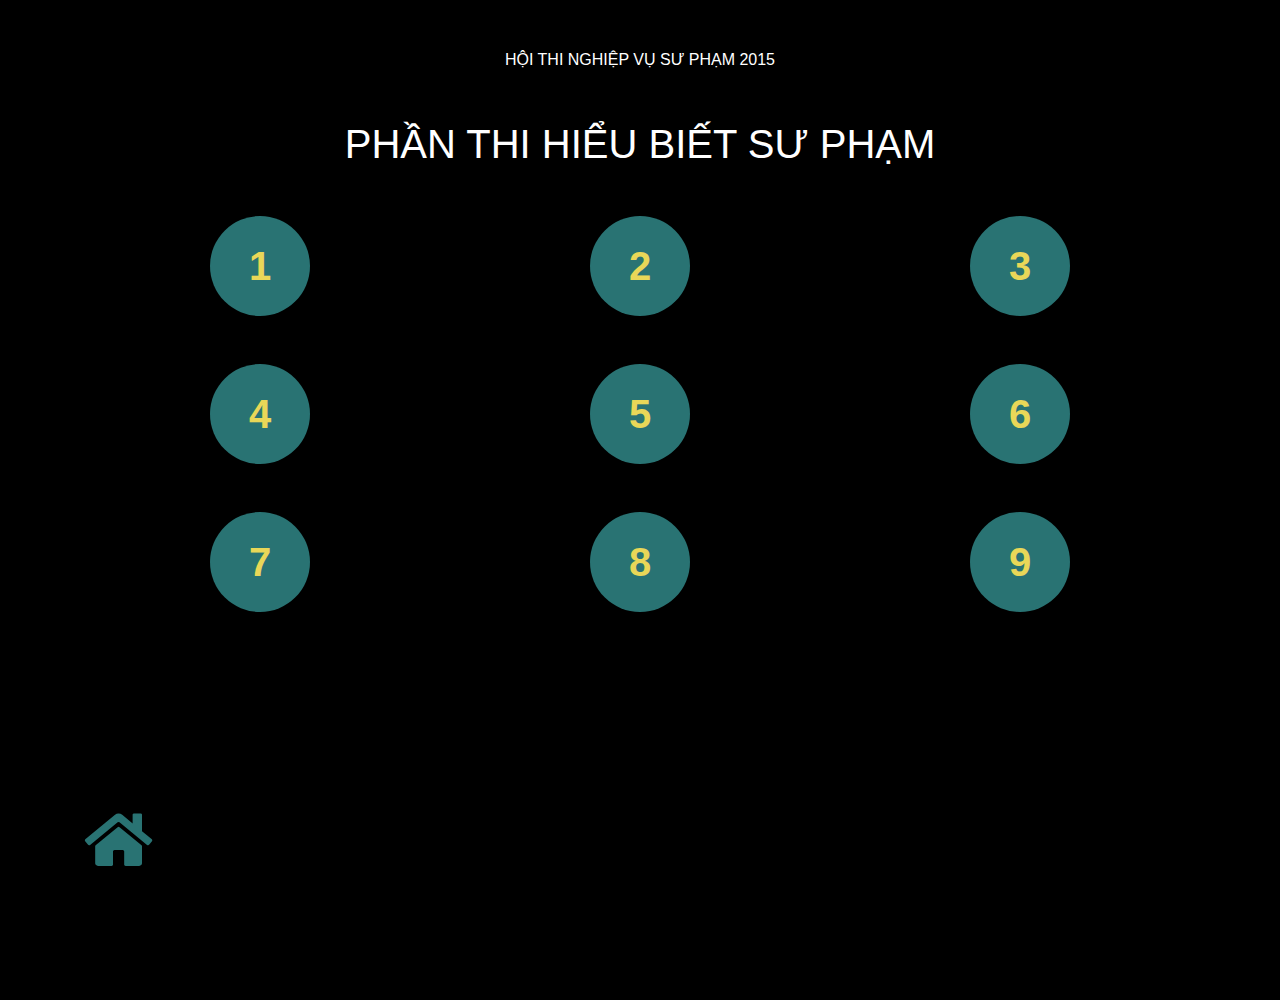
<file: index.html>
<!doctype html>
<html lang="en">
  <head>
    <!-- Required meta tags -->
    <meta charset="utf-8">
    <meta name="viewport" content="width=device-width, initial-scale=1, shrink-to-fit=no">

    <!-- Bootstrap CSS -->
    <link rel="stylesheet" href="./css/all.min.css">
    <link rel="stylesheet" href="./css/bootstrap.min.css">
    <link rel="stylesheet" href="./css/style.css">
    <title>Hội thi nghiệp vụ sư phạm</title>
  </head>
  <body>
	<section class="content">


	<div class="container">

		<p class="text-center pt-5">HỘI THI NGHIỆP VỤ SƯ PHẠM 2015</p>
		<h1 class="text-center my-5">PHẦN THI HIỂU BIẾT SƯ PHẠM</h1>
	
		<div class="row mb-5">
	      <div class="col-sm-4">
	        <a href="question1.html"><h1 class="hinh">1</h1></a>
	      </div>

	      <div class="col-sm-4">
	        <a href="question2.html"><h1 class="hinh">2</h1></a>
	      </div>

	      <div class="col-sm-4">
	        <a href="question3.html"><h1 class="hinh">3</h1></a>
	      </div>
	    </div>
		
		<div class="row mb-5">
	      <div class="col-sm-4">
	        <a href="question1.html"><h1 class="hinh">4</h1></a>
	      </div>

	      <div class="col-sm-4">
	        <a href="question2.html"><h1 class="hinh">5</h1></a>
	      </div>

	      <div class="col-sm-4">
	        <a href="question3.html"><h1 class="hinh">6</h1></a>
	      </div>  
	    </div>
		
		<div class="row mb-5">
	      <div class="col-sm-4">
	        <a href="question1.html"><h1 class="hinh">7</h1></a>
	      </div>

	      <div class="col-sm-4">
	        <a href="question2.html"><h1 class="hinh">8</h1></a>
	      </div>

	      <div class="col-sm-4">
	        <a href="question3.html"><h1 class="hinh">9</h1></a>
	      </div>  
	    </div>
		

	    <a href="index.html" class="fa fa-home icon"></a>

	</div>

	</section>

  
    <!-- Optional JavaScript -->
    <!-- jQuery first, then Popper.js, then Bootstrap JS -->
    <script src="./js/jquery-3.3.1.slim.min.js"></script>
    <script src="./js/popper.min.js"></script>
    <script src="./js/bootstrap.min.js"></script>
    <script src="./js/main.js"></script>
  </body>
</html>
</file>
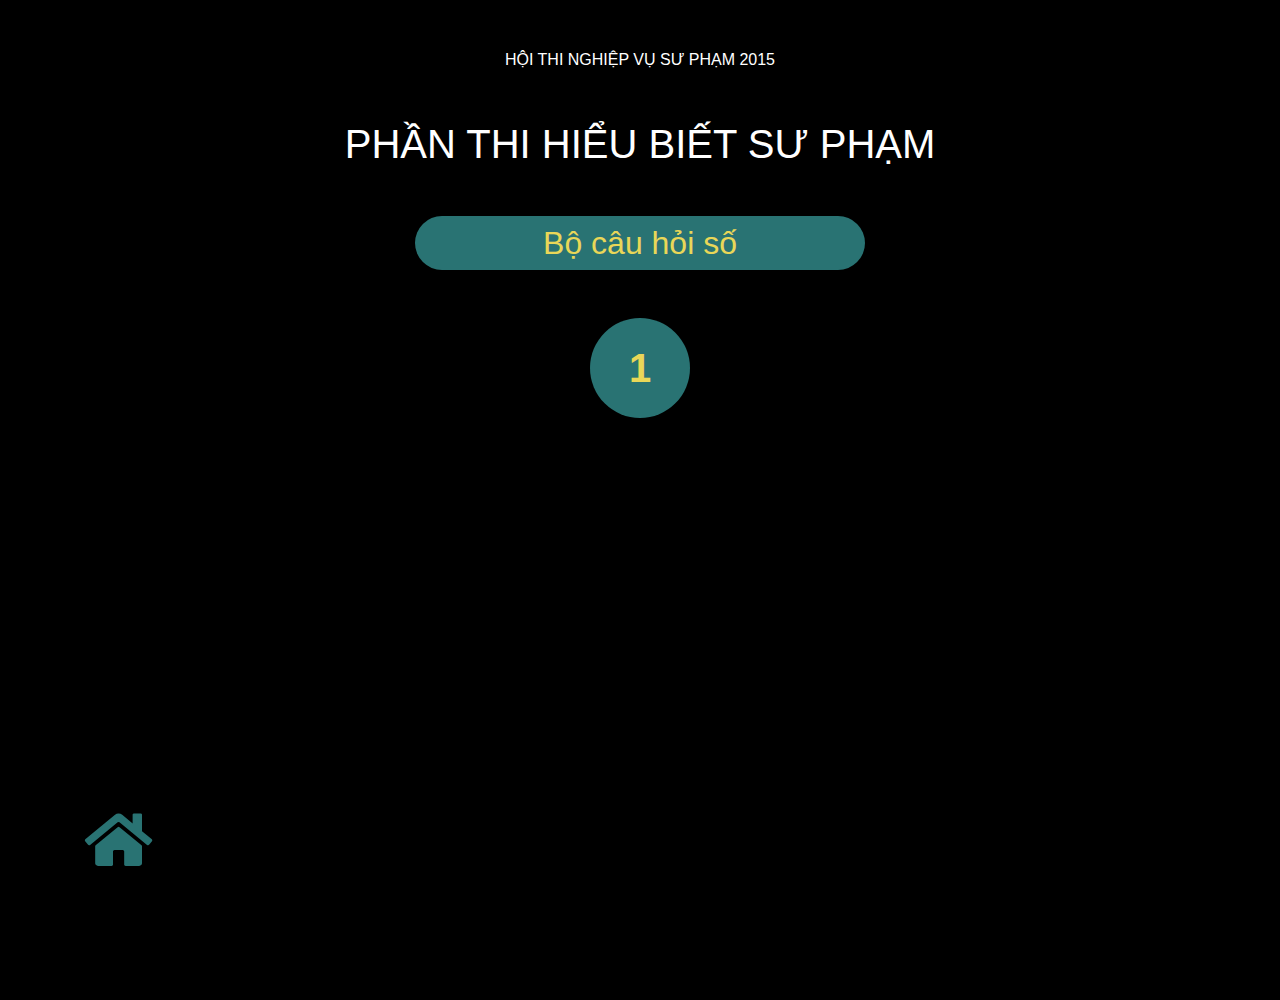
<file: question1.html>
<!DOCTYPE html>
<html lang="en">
<head>
	<!-- Required meta tags -->
    <meta charset="utf-8">
    <meta name="viewport" content="width=device-width, initial-scale=1, shrink-to-fit=no">

    <!-- Bootstrap CSS -->
    <link rel="stylesheet" href="./css/all.min.css">
    <link rel="stylesheet" href="./css/bootstrap.min.css">
    <link rel="stylesheet" href="./css/style.css">
	<title>Bộ câu hỏi số 1</title>
</head>
<body>

	<section class="content">
	<div class="container">
		
		<p class="text-center pt-5">HỘI THI NGHIỆP VỤ SƯ PHẠM 2015</p>
		<h1 class="text-center my-5">PHẦN THI HIỂU BIẾT SƯ PHẠM</h1>

		<h2 class="text-center mb-5">Bộ câu hỏi số</h2>
		<div>
			<a href="sub-question1.html"><h1 class="hinh">1</h1></a>
		</div>

		
		<a href="index.html" class="fa fa-home icon"></a>
	</div>
	</section>
	<!-- Optional JavaScript -->
    <!-- jQuery first, then Popper.js, then Bootstrap JS -->
    <script src="./js/jquery-3.3.1.slim.min.js"></script>
    <script src="./js/popper.min.js"></script>
    <script src="./js/bootstrap.min.js"></script>
    <script src="./js/main.js"></script>
</body>
</html>
</file>
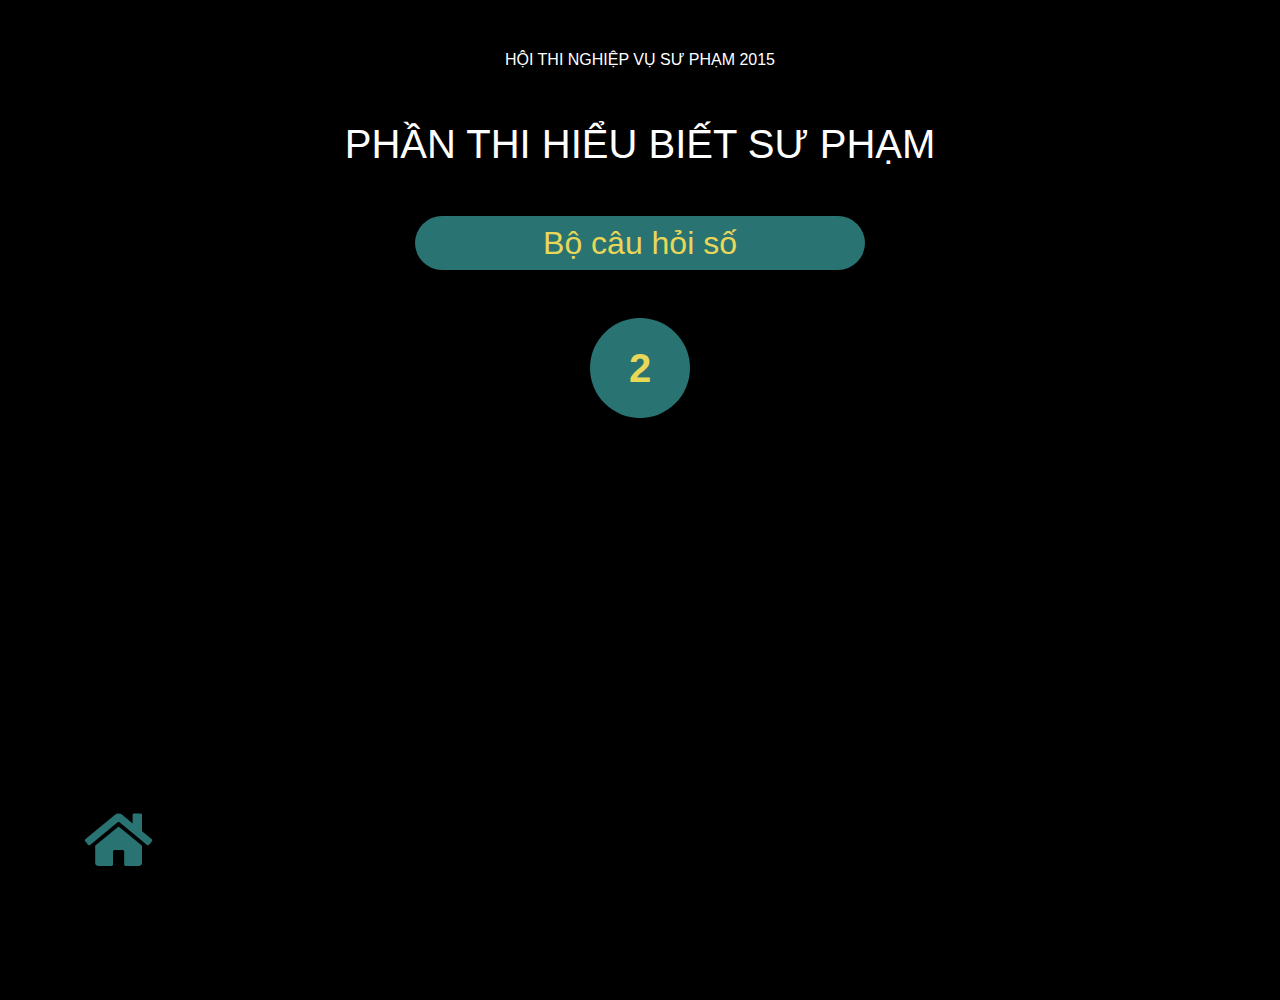
<file: question2.html>
<!DOCTYPE html>
<html lang="en">
<head>
	<!-- Required meta tags -->
    <meta charset="utf-8">
    <meta name="viewport" content="width=device-width, initial-scale=1, shrink-to-fit=no">

    <!-- Bootstrap CSS -->
    <link rel="stylesheet" href="./css/all.min.css">
    <link rel="stylesheet" href="./css/bootstrap.min.css">
    <link rel="stylesheet" href="./css/style.css">
	<title>Bộ câu hỏi số 2</title>
</head>
<body>

	<section class="content">
	<div class="container">
		
		<p class="text-center pt-5">HỘI THI NGHIỆP VỤ SƯ PHẠM 2015</p>
		<h1 class="text-center my-5">PHẦN THI HIỂU BIẾT SƯ PHẠM</h1>

		<h2 class="text-center mb-5">Bộ câu hỏi số</h2>
		<div>
			<a href="sub-question1.html"><h1 class="hinh">2</h1></a>
		</div>

		
		<a href="index.html" class="fa fa-home icon"></a>
	</div>
	</section>
	<!-- Optional JavaScript -->
    <!-- jQuery first, then Popper.js, then Bootstrap JS -->
    <script src="./js/jquery-3.3.1.slim.min.js"></script>
    <script src="./js/popper.min.js"></script>
    <script src="./js/bootstrap.min.js"></script>
    <script src="./js/main.js"></script>
</body>
</html>
</file>
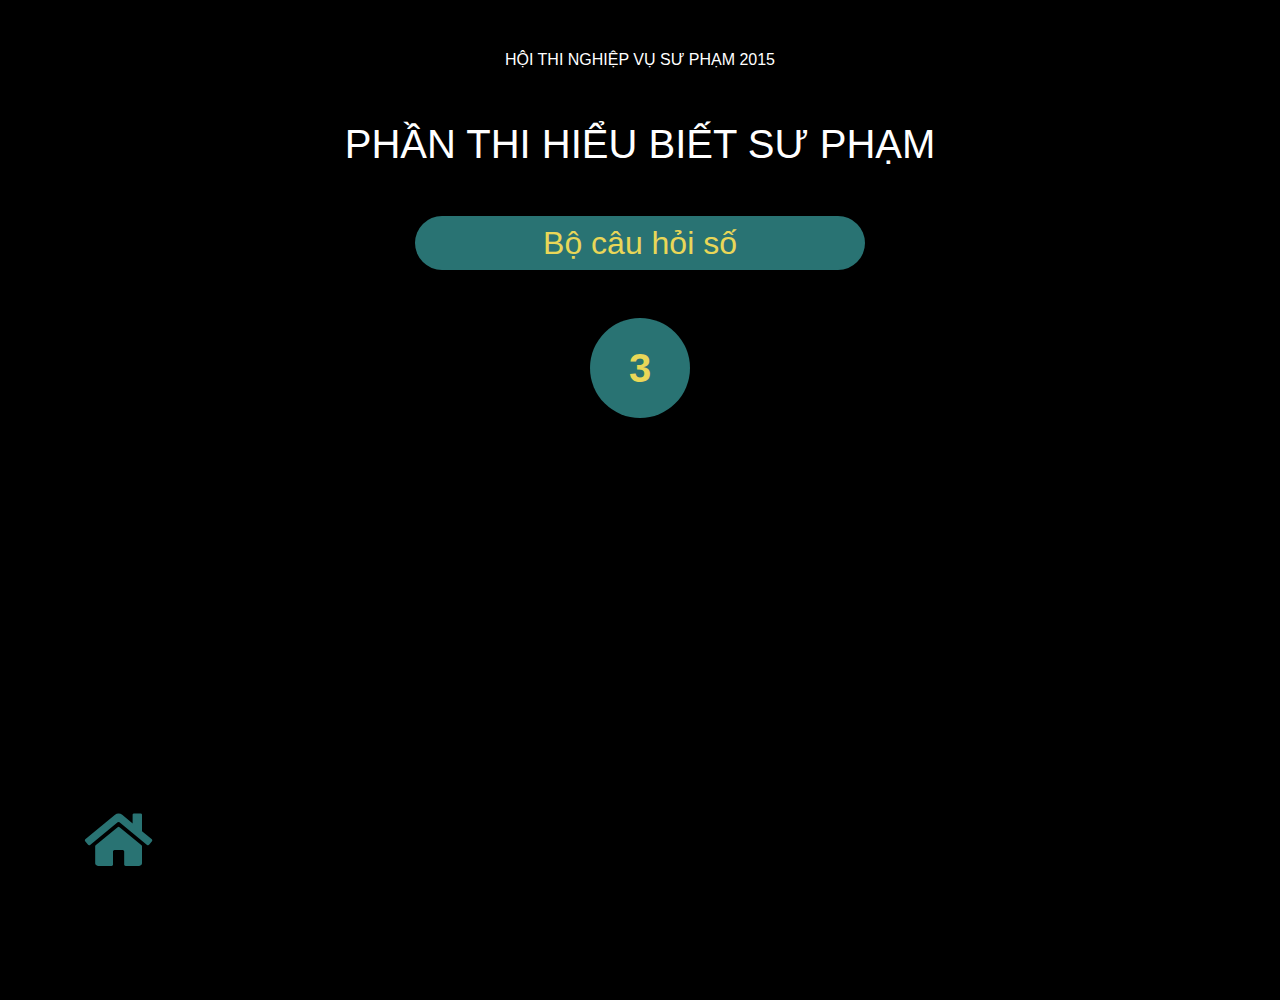
<file: question3.html>
<!DOCTYPE html>
<html lang="en">
<head>
	<!-- Required meta tags -->
    <meta charset="utf-8">
    <meta name="viewport" content="width=device-width, initial-scale=1, shrink-to-fit=no">

    <!-- Bootstrap CSS -->
    <link rel="stylesheet" href="./css/all.min.css">
    <link rel="stylesheet" href="./css/bootstrap.min.css">
    <link rel="stylesheet" href="./css/style.css">
	<title>Bộ câu hỏi số 3</title>
</head>
<body>

	<section class="content">
	<div class="container">
		
		<p class="text-center pt-5">HỘI THI NGHIỆP VỤ SƯ PHẠM 2015</p>
		<h1 class="text-center my-5">PHẦN THI HIỂU BIẾT SƯ PHẠM</h1>

		<h2 class="text-center mb-5">Bộ câu hỏi số</h2>
		<div>
			<a href="sub-question1.html"><h1 class="hinh">3</h1></a>
		</div>

		
		<a href="index.html" class="fa fa-home icon"></a>
	</div>
	</section>
	<!-- Optional JavaScript -->
    <!-- jQuery first, then Popper.js, then Bootstrap JS -->
    <script src="./js/jquery-3.3.1.slim.min.js"></script>
    <script src="./js/popper.min.js"></script>
    <script src="./js/bootstrap.min.js"></script>
    <script src="./js/main.js"></script>
</body>
</html>
</file>
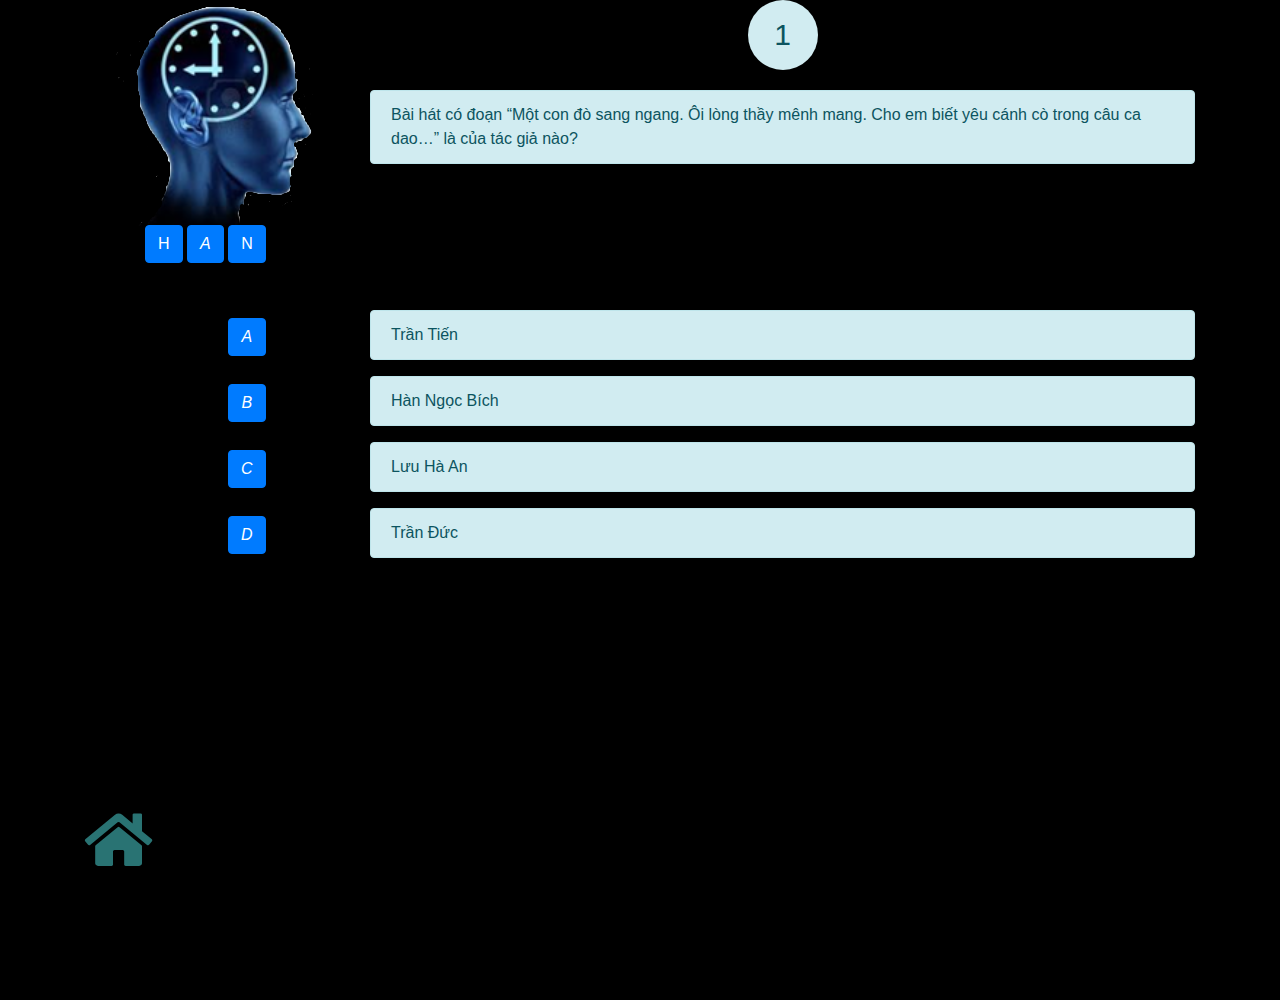
<file: sub-question1.html>
<!DOCTYPE html>
<html lang="en">
<head>
	<!-- Required meta tags -->
    <meta charset="utf-8">
    <meta name="viewport" content="width=device-width, initial-scale=1, shrink-to-fit=no">

    <!-- Bootstrap CSS -->
    <link rel="stylesheet" href="./css/all.min.css">
    <link rel="stylesheet" href="./css/bootstrap.min.css">
    <link rel="stylesheet" href="./css/style.css">
	<title>Bộ câu hỏi số 1</title>
</head>
<body>

	<section class="content">
	<div class="container">
		
		<div class="row">
			<div class="col-sm-3 left">
				<div class="overlay">9</div>

				<br>

				<div class="nut-dieu-huong">
		          <a href="#" class="btn btn-primary nut-h">H</a>
		          <i href="#" class="btn btn-primary nut-check">A</i>
		          <a href="sub_question2.html" class="btn btn-primary nut-n">N</a>
		        </div>
				
				<div class="nut-dap-an">
		          <i class="btn btn-primary nut-a">A</i>
		          <i class="btn btn-primary nut-b">B</i>
		          <i class="btn btn-primary nut-c">C</i>
		          <i class="btn btn-primary nut-d">D</i>          
        		</div>

			</div>


			<div class="col-sm-9 right">

				<h1 class="so-thu-tu">1</h1>
				<div class="alert alert-info cau-hoi" role="">Bài hát có đoạn “Một con đò sang ngang. Ôi lòng thầy mênh mang. Cho em biết yêu cánh cò trong câu ca dao…” là của tác giả nào?</div>

				<div class="noi-dung-dap-an">
		            <div class="alert alert-info dap-an a" role="alert">
		            	Trần Tiến
		            </div>
		            <div class="alert alert-info  dap-an b" role="alert">
		            	Hàn Ngọc Bích
		            </div>
		            <div class="alert alert-info  dap-an c" role="alert">
		            	Lưu Hà An
		            </div>
		            <div class="alert alert-info  dap-an d" role="alert">
		           		Trần Đức
		            </div>
	        	</div>

			</div>

		</div>

		
		<a href="index.html" class="fa fa-home icon"></a>
	</div>
	</section>
	<!-- Optional JavaScript -->
    <!-- jQuery first, then Popper.js, then Bootstrap JS -->
    <script src="./js/jquery-3.3.1.slim.min.js"></script>
    <script src="./js/popper.min.js"></script>
    <script src="./js/bootstrap.min.js"></script>
    <script src="./js/main.js"></script>
</body>
</html>
</file>
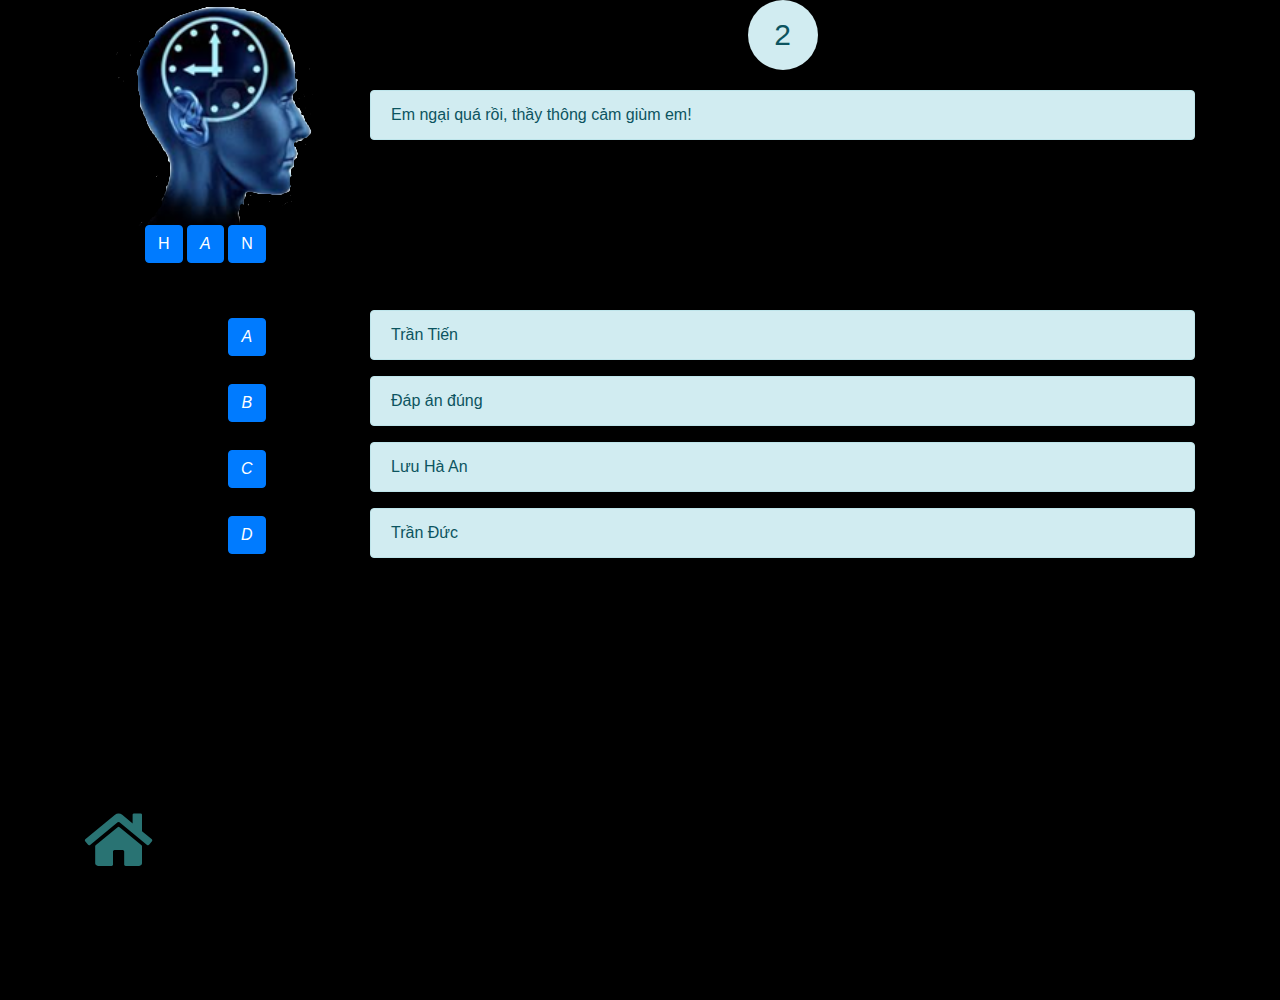
<file: sub-question2.html>
<!DOCTYPE html>
<html lang="en">
<head>
	<!-- Required meta tags -->
    <meta charset="utf-8">
    <meta name="viewport" content="width=device-width, initial-scale=1, shrink-to-fit=no">

    <!-- Bootstrap CSS -->
    <link rel="stylesheet" href="./css/all.min.css">
    <link rel="stylesheet" href="./css/bootstrap.min.css">
    <link rel="stylesheet" href="./css/style.css">
	<title>Bộ câu hỏi số 2</title>
</head>
<body>

	<section class="content">
	<div class="container">
		
		<div class="row">
			<div class="col-sm-3 left">
				<div class="overlay">9</div>

				<br>

				<div class="nut-dieu-huong">
		          <a href="#" class="btn btn-primary nut-h">H</a>
		          <i href="#" class="btn btn-primary nut-check">A</i>
		          <a href="./sub-question1.html" class="btn btn-primary nut-n">N</a>
		        </div>
				
				<div class="nut-dap-an">
		          <i class="btn btn-primary nut-a">A</i>
		          <i class="btn btn-primary nut-b">B</i>
		          <i class="btn btn-primary nut-c">C</i>
		          <i class="btn btn-primary nut-d">D</i>          
        		</div>

			</div>


			<div class="col-sm-9 right">

				<h1 class="so-thu-tu">2</h1>
				<div class="alert alert-info cau-hoi" role="">Em ngại quá rồi, thầy thông cảm giùm em!</div>

				<div class="noi-dung-dap-an">
		            <div class="alert alert-info dap-an a" role="alert">
		            	Trần Tiến
		            </div>
		            <div class="alert alert-info  dap-an b" role="alert">
		            	Đáp án đúng
		            </div>
		            <div class="alert alert-info  dap-an c" role="alert">
		            	Lưu Hà An
		            </div>
		            <div class="alert alert-info  dap-an d" role="alert">
		           		Trần Đức
		            </div>
	        	</div>

			</div>

		</div>

		
		<a href="index.html" class="fa fa-home icon"></a>
	</div>
	</section>
	<!-- Optional JavaScript -->
    <!-- jQuery first, then Popper.js, then Bootstrap JS -->
    <script src="./js/jquery-3.3.1.slim.min.js"></script>
    <script src="./js/popper.min.js"></script>
    <script src="./js/bootstrap.min.js"></script>
    <script src="./js/main.js"></script>
</body>
</html>
</file>
<file: css/style.css>
*{margin:0;padding: 0; box-sizing: border-box;}


.content {
	background-color: #000;
	color: #fff;
	height: 1000px;
}


.hinh {
  background: #297373;
  width: 100px;
  height: 100px;
  position: relative;
  margin: auto;
  display: flex;
  justify-content: center;
  align-items: center;
  font-weight: bold;
  cursor: pointer;
  transition: 0.3s;
  z-index: 9999;
  color: #E9D758;
  border-radius: 50%;
}

.hinh:hover {
    background: #E9D758;
    color: #E6E6E6;
    transform: scale(1.2);
}

a:hover {
	text-decoration: none;
}

.icon {
	font-size: 60px;
	position: fixed;
	bottom: 30px;
	color: #297373;
	transition: all 0.3s;
}

.icon:hover {
	color: #E9D758;
	transform: scale(1.2);
}

h2.text-center.mb-5 {
	background-color: #297373;
	padding: 8px 12px;
	width: 450px;
	margin: auto;
	border-radius: 40px;
  color: #E9D758;
}

.left {
  background-image: url(".././logo.png");
  width: 100%;
  height: 250px;
  background-repeat: no-repeat;
  background-position: center;
}

.overlay {
    opacity: 0;
    display: flex;
    justify-content: center;
    align-items: center;
    font-weight: bold;
    font-size: 35px;
    color: #E6E6E6;
    border-radius: 50%;
    background-color: #E9D758;    
    margin: 0px;
    width: 50%;
    height: 50%;
    margin: 20px 68px;
}

.overlay.show {
  opacity: 1;
}

.so-thu-tu {
    background-color: #d1ecf1;
    color: #0c5460;
    font-size: 30px;
    text-align: center;
    width: 70px;
    height: 70px;
    position: relative;
    margin: auto;
    /* z-index: 999; */
    display: flex;
    justify-content: center;
    align-items: center;
    border-radius: 50%;
}

.left {
    position: relative;
}

.nut-dieu-huong {
    position: absolute;
    top: 225px;
    text-align: center;
    padding: 0 60px;
}

.nut-dap-an {
    position: absolute;
    top: 318px;
    left: 158px;
    display: flex;
    flex-direction: column;
}

.alert.alert-info.cau-hoi {
    margin: 20px 0;
}

.right {
  position: relative;
}

.noi-dung-dap-an {
    position: absolute;
    width: 825px;
    top: 310px;
}

.nut-dap-an i {
  margin-bottom: 28px;
}

.dap-an-dung{
  background: #fff !important;
  color: #000 !important;
}
</file>
